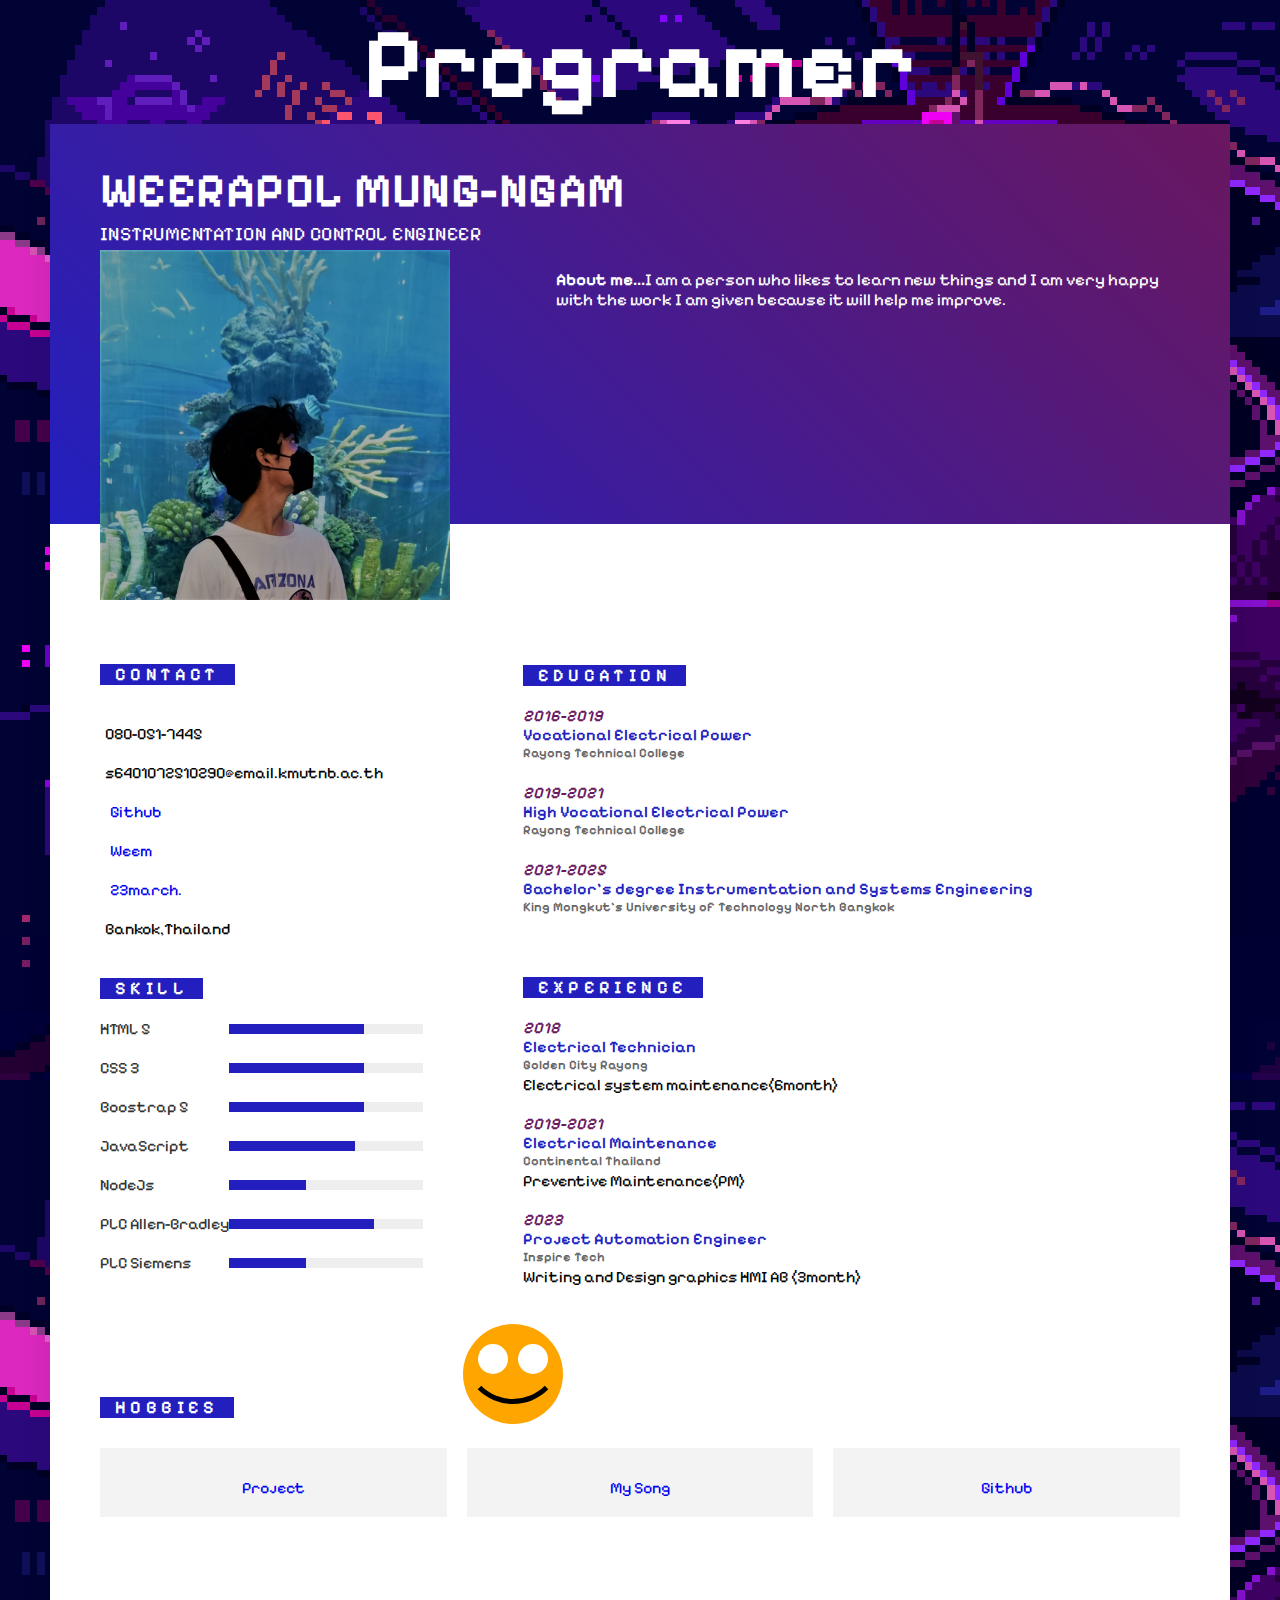
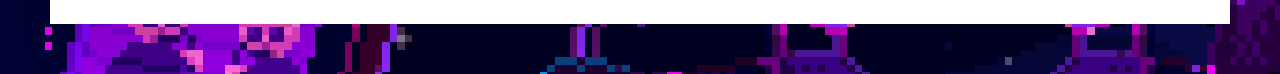
<file: index.html>
<!DOCTYPE html>
<html lang="en">

<head>
    <meta charset="UTF-8">
    <meta name="viewport" content="width=device-width, initial-scale=1.0">
    <title>Weem Profile</title>
    <link rel="stylesheet" href="https://cdnjs.cloudflare.com/ajax/libs/font-awesome/6.4.0/css/all.min.css"
        integrity="sha512-iecdLmaskl7CVkqkXNQ/ZH/XLlvWZOJyj7Yy7tcenmpD1ypASozpmT/E0iPtmFIB46ZmdtAc9eNBvH0H/ZpiBw=="
        crossorigin="anonymous" referrerpolicy="no-referrer" />
    <link rel="stylesheet" type="text/css" href="style.css"/>
    <script src="index.js" defer></script>

</head>
<body>
    <div class="yourWelcome">
        <canvas></canvas>
        <h1 >Programer <i class="fa-solid fa-jet-fighter fa-fade"></i></h1>
    </div>
    <div class="container">
        <div class="top">
            <h2>Weerapol Mung-Ngam<br><span>Instrumentation and Control Engineer</span></h2>
            <div class="group">
                <div class="leftSide">
                    <div class="imgBx">
                        <img src="img/profile.jpg" width="350px">
                    </div>
                </div>
                <div class="rightSide">
                    <p><br><B>About me...</B>I am a person who likes to learn new things and I am very happy with the work I am given because it will help me improve.
                    </p>
                </div>
            </div>
        </div>
        <div class="bottom">
            <div class="left_side">
                <h4>Contact</h4>
                <ul class="contactInfo">
                    <br>
                    <li>
                        <span class="icon">
                            <i class="fa-solid fa-phone fa-bounce"></i>
                        </span>
                        <span class="text">080-051-7445</span>
                    </li>
                    <li>
                        <span class="icon">
                            <i class="fa-solid fa-envelope fa-bounce"></i>
                        </span>
                        <span class="text">s6401072510290@email.kmutnb.ac.th</span>
                    </li>
                    <li>
                        <span class="icon">
                            <i class="fa-brands fa-github fa-bounce"></i>
                        </span>
                        <span class="text"></span><a href="https://github.com/weemworld2000" target="_blank">Github</a>
                    </li>
                    <li>
                        <span class="icon">
                            <i class="fa-brands fa-facebook fa-bounce"></i>
                        </span>
                        <span class="text"></span><a href="https://www.facebook.com/shinobu.kocho.73744/"
                            target="_blank">Weem</a>
                    </li>
                    <li>
                        <span class="icon">
                            <i class="fa-brands fa-youtube fa-bounce"></i>
                        </span>
                        <span class="text"></span><a href="https://www.youtube.com/channel/UCPV2R_pBWrlMg2fH6L78BjQ"
                            target="_blank">23march.</a>
                    </li>
                    <li>
                        <span class="icon">
                            <i class="fa-solid fa-house fa-bounce"></i>
                        </span>
                        <span class="text">Bankok,Thailand</span>
                    </li>
                </ul>

                <h4>Skill</h4>
                <div class="skills">
                    <div class="skillsBox" style="--i:70%;">
                        <p>HTML 5</p>
                        <div class="value"></div>
                    </div>
                    <div class="skillsBox" style="--i:70%;">
                        <p>CSS 3</p>
                        <div class="value"></div>
                    </div>
                    <div class="skillsBox" style="--i:70%;">
                        <p>Boostrap 5</p>
                        <div class="value"></div>
                    </div>
                    <div class="skillsBox" style="--i:65%;">
                        <p>JavaScript</p>
                        <div class="value"></div>
                    </div>
                    <div class="skillsBox" style="--i:40%;">
                        <p>NodeJs</p>
                        <div class="value"></div>
                    </div>
                    <div class="skillsBox" style="--i:75%;">
                        <p>PLC Allen-Bradley </p>
                        <div class="value"></div>
                    </div>
                    <div class="skillsBox" style="--i:40%;">
                        <p>PLC Siemens </p>
                        <div class="value"></div>
                    </div>
                </div>
            </div>
            <div class="right_side">
                <h4 class="adjstMargin">Education</h4>
                <div class="kmutnb_group">
                    <div class="kumtnb_groupBx">
                        <I>2016-2019</I>
                        <div class="value">
                            <b>Vocational Electrical Power<br><span>Rayong Technical College</span></b>
                        </div>
                    </div>
                    <div class="kumtnb_groupBx">
                        <I>2019-2021</I>
                        <div class="value">
                            <b>High Vocational Electrical Power<br><span>Rayong Technical College</span></b>
                        </div>
                    </div>
                    <div class="kumtnb_groupBx">
                        <I>2021-2025</I>
                        <div class="value">
                            <b>Bachelor's degree Instrumentation and Systems Engineering <br><span>King Mongkut's
                                    University of Technology North Bangkok</span></b>
                        </div>
                    </div>
                </div>
                <h4>Experience</h4>
                <div class="kmutnb_group">
                    <div class="kumtnb_groupBx">
                        <I>2018</I>
                        <div class="value">
                            <b> Electrical Technician <br><span>Golden City Rayong</span></b>
                            <p>Electrical system maintenance(6month)</p>
                        </div>
                    </div>
                    <div class="kumtnb_groupBx">
                        <I>2019-2021</I>
                        <div class="value">
                            <b> Electrical Maintenance <br><span>Continental Thailand</span></b>
                            <p>Preventive Maintenance(PM)</p>
                        </div>
                    </div>
                    <div class="kumtnb_groupBx">
                        <I>2023</I>
                        <div class="value">
                            <b> Project Automation Engineer <br><span>Inspire Tech</span></b>
                            <br><il>Writing and Design graphics HMI AB (3month)</il>
                        </div>
                    </div>
                </div>
            </div>
        </div>
        <div class="hobbies">
            <h4 class="adjstMargin">Hobbies</h4>
            <ul>
                <li>
                    <i class="fa-solid fa-bars-progress"></i>
                    <span class="text"></span><a href="index2.html" target="_blank">Project</a>
                </li>
                <li>
                    <i class="fa-brands fa-youtube"></i>
                    <span class="text"></span><a href="https://www.youtube.com/channel/UCPV2R_pBWrlMg2fH6L78BjQ"
                        target="_blank">My Song</a>
                </li>
                <li>
                    <i class="fa-brands fa-github"></i>
                    <span class="text"></span><a href="https://github.com/weemworld2000/WeemCV" target="_blank">Github</a>
                </li>
            </ul>
        </div>
        <div class="share">
            <!-- Your share button code -->
            <div class="fb-share-button" data-href="https://github.com/weemworld2000" data-layout="button_count">
            </div><br><br><br>
        </div>
        <footer>
            <section class="face">
                <div class="eye">
                    <div class="pupil"></div>
                </div>
                <div class="eye">
                    <div class="pupil"></div>
                </div>
                <div class="lips"></div>
            </section>
        </footer>
</body>

</html>
</file>
<file: style.css>
@import url('https://fonts.googleapis.com/css2?family=Pixelify+Sans&display=swap');

*
{
    margin: 0;
    padding: 0;
    box-sizing: border-box;
    font-family: 'Pixelify Sans';
    
    
}
body
{
    margin: 50px;
    display: inline-block;
    justify-content: center;
    align-items: center;
    min-height: 0vh;
    background-image: url(img/galexy.gif);
    /* background-color: #f3f3f3; */
}
a
{
    text-decoration: none;
}
.container
{
    position: relative;
    width: 100%;
    max-width: 1000%;
    min-height: 1000%;
    background: #ffffff;
    margin: 0px;
    box-shadow: 0 35px 30px rgba(0,0,0,0.1);
}
.top
{
    position: relative;
    width: 100%;
    height: 400px;
    background: linear-gradient(45deg,#231fbf,#69175f);
    padding: 50px;
}
h2
{
    font-size: 3em;
    color: #fff;
    text-transform: uppercase;
    line-height: 0.7em;
    letter-spacing: 0.01em;
}
h2 span
{
    font-size: 0.4em;
    font-weight: 300;
}
.group
{
    position: relative;
    display: grid;
    gap: 40px;
    width: 100%;
    grid-template-columns: 2fr 3fr;
}
.group .imgBx
{
    width: 100%;
}
.group p
{
    color: #fff;
    font-size: 1.05em;
}
.bottom
{
    position: relative;
    display: inline-flex;
    margin: 50px 50px 0;
    gap: 100px;
    grid-template-columns: 2fr 3fr;
}
.bottom .left_side
{
    margin-top: 50px;
}
h4
{
    font-size: 1.1em;
    text-transform: uppercase;
    letter-spacing: 0.25em;
    color: #fff;
    background: #231fbf;
    font-weight: 600;
    padding: 0 15px;
    margin-top: 40px;
    display: inline-flex;
}
.contactInfo
{
    position: relative;
    display: flex;
    flex-direction: column;
    gap: 20px;
    margin-top: 20px 0;
}
.contactInfo li
{
    list-style: none;
    display: flex;
    gap: 5px;
}
.contactInfo li .icon
{
    color: #231fbf;
}
.contactInfo li .icon .text
{
    color: #555;
}
.skills
{
    position: relative;
    width: 100%;
    display: flex;
    flex-direction: column;
    gap: 20px;
    margin: 20px 0;
}
.skills .skillsBox
{
    position: relative;
    display: grid;
    align-items: center;
    grid-template-columns: 2fr 3fr;
}
.skills .skillsBox p
{
    color: #333;
}
.skills .skillsBox .value 
{
    position: relative;
    width: 100%;
    height: 10px;
    background: #eee;
}
.skills .skillsBox .value::before 
{
    content: '';
    position: absolute;
    width: var(--i);
    height: 100%;
    background: #231fbf;
}
.adjstMargin
{
    margin-top: 91px;
}
.kmutnb_group
{
    position: relative;
    width: 100%;
    display: flex;
    flex-direction: column;
    gap: 20px;
    margin: 20px 0;
}
.kumtnb_groupBx 
{
    position: relative;
    display: block;
    grid-template-columns: 1fr 3fr;
}
.kumtnb_groupBx I
{
    font-weight: 600;
    color: #69175f;
}
.kumtnb_groupBx p:nth-child(1)
{
    font-weight: 500;
}
.kumtnb_groupBx b
{
    font-weight: 600;
    color: #231fbf;
}
.kumtnb_groupBx b span
{
    position: relative;
    top:-2px;
    font-size: 0.8em;
    color: #666;
}
.hobbies
{
    padding: 0 50px 50px;
}
.hobbies ul
{
    display: flex;
    margin-top: 30px;
    gap: 20px;
    justify-content: space-between;
}
.hobbies ul li 
{
    list-style: none;
    color: #333;
    width: calc(100% / 3);
    padding: 20px 0;
    display: flex;
    flex-direction: column;
    gap: 5px;
    background: #f3f3f3;
    text-align: center;
    cursor: pointer;
}
.hobbies ul :hover
{
    background: #231fbf;
    color: #fff;
}
.hobbies ul li i
{
font-size: 2em;
}

.face
{
    width: 100px;
    height: 100px;
    background: orange;
    border-radius: 50%;
    position: absolute;
    top: 50%;
    left: 71%;
    margin-left: -425px;
    margin-top: 450px;
}
.eye
{
    width: 30px;
    height: 30px;
    position: absolute;
    background: #fff;
    border-radius: 50%;
    top: 20px;
    overflow: hidden;
}

.eye:nth-child(1){
    left: 55px;
}
.eye:nth-child(2){
    right: 55px;
}

.pupil
{
    width: 15px;
    height: 15px;
    background: #000;
    border-radius: 50%;
    position: absolute;
    left: 50%;
    top: 50%;
    margin-left: -25px;
    margin-top: -25px;
}

.lips{
    width: 100px;
    height: 100px;
    background: transparent;
    border-radius: 50%;
    position: absolute;
    bottom: 20px;
    left: 200%;
    margin-left: -200px;
    border: 5px solid #000;
    border-color: transparent transparent #000 transparent;
}
.yourWelcome h1
{
    text-align: center;
    color: #ffffff;
    font-size: 100px;
    margin-top: -200px;
    animation: text-animation 20s infinite;
    overflow: hidden;
    white-space: nowrap;
}

@keyframes text-animation {
    0% {
        transform: translateX(-100%);
    }
    100% {
        transform: translateX(-1%);
    }
}
.share
{
    text-align: center;
}
</file>
